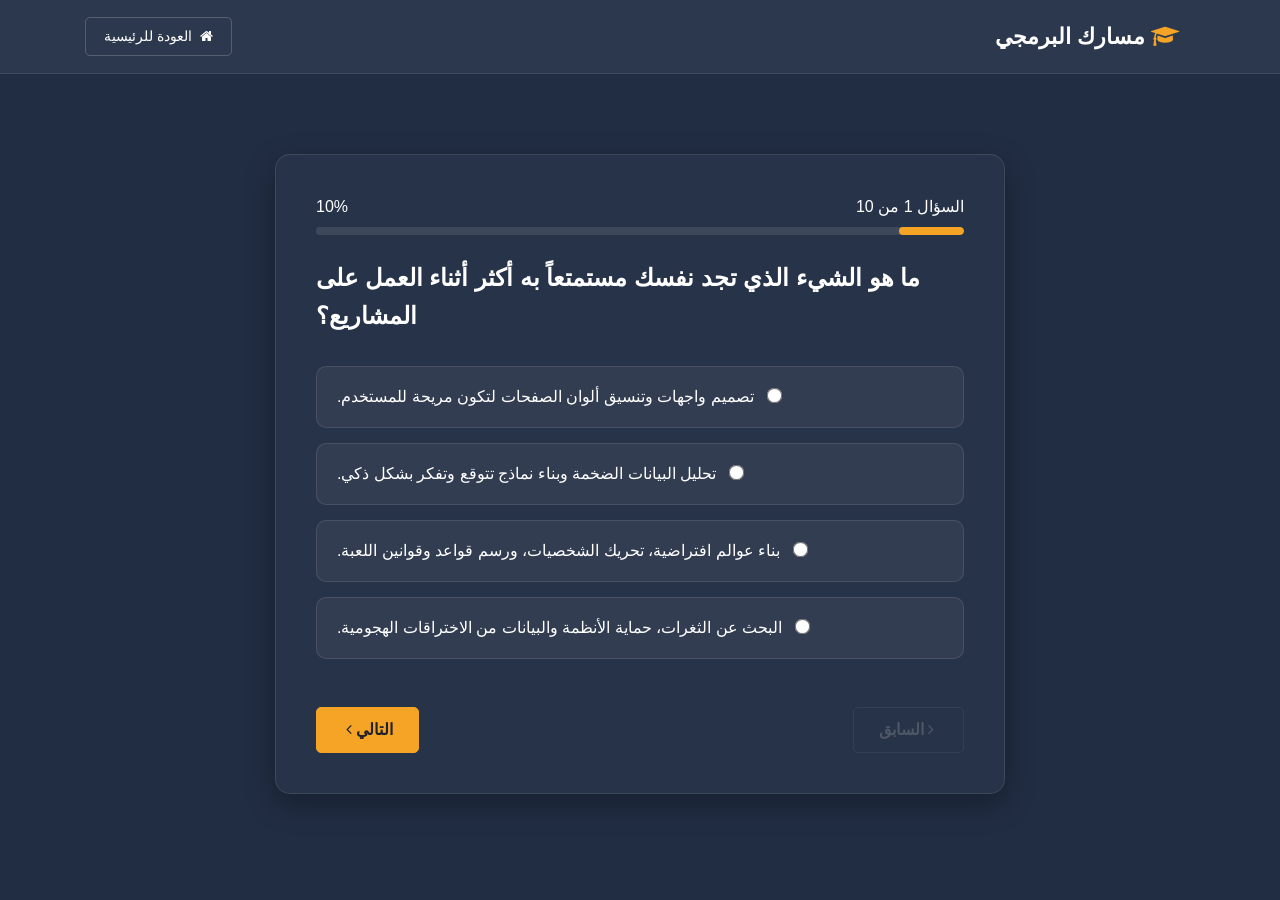
<file: test.html>
<!DOCTYPE html>
<html lang="ar" dir="rtl">
<head>
  <meta charset="UTF-8">
  <meta name="viewport" content="width=device-width, initial-scale=1.0">
  <title>اختبار تحديد الميول البرمجية</title>
  <!-- ملفات الربط الأساسية (نفس المستخدمة في موقعك الرئيسي) -->
  <link rel="stylesheet" href="https://cdn.jsdelivr.net/npm/bootstrap@4.6.2/dist/css/bootstrap.min.css">
  <link rel="stylesheet" href="https://cdnjs.cloudflare.com/ajax/libs/font-awesome/4.7.0/css/font-awesome.min.css">
  <link rel="stylesheet" href="assets/css/test.css"> <!-- ملف التنسيق الخاص بالاختبار -->
</head>
<body>

  <!-- الناف بار (Navbar) للعودة للرئيسية -->
  <nav class="navbar navbar-expand-lg quiz-navbar">
    <div class="container">
      <a class="navbar-brand" href="index.html">
        <i class="fa fa-graduation-cap"></i> مسارك البرمجي
      </a>
      <a href="index.html" class="btn back-home-btn">
        <i class="fa fa-home ml-1"></i> العودة للرئيسية
      </a>
    </div>
  </nav>

  <!-- حاوية الاختبار الرئيسية -->
  <section class="quiz-section">
    <div class="container">
      <div class="row justify-content-center">
        <div class="col-lg-8 col-md-10">
          
          <div class="quiz-card">
            <!-- شريط تقدم الاختبار -->
            <div class="quiz-progress-container mb-4">
              <div class="d-flex justify-content-between text-white mb-2">
                <span>السؤال <span id="current-question">1</span> من 10</span>
                <span id="progress-percentage">10%</span>
              </div>
              <div class="progress custom-progress">
                <div class="progress-bar" role="progressbar" style="width: 10%" aria-valuenow="10" aria-valuemin="0" aria-valuemax="100"></div>
              </div>
            </div>

            <!-- مكان عرض السؤال -->
            <div class="question-container">
              <h3 class="question-title">ما هو الشيء الذي تجد نفسك مستمتعاً به أكثر أثناء العمل على المشاريع؟</h3>
              
              <!-- خيارات الإجابة -->
              <div class="quiz-options mt-4">
                <label class="option-box">
                  <input type="radio" name="quiz-opt" value="web">
                  <span class="option-text">تصميم واجهات وتنسيق ألوان الصفحات لتكون مريحة للمستخدم.</span>
                </label>
                
                <label class="option-box">
                  <input type="radio" name="quiz-opt" value="ai">
                  <span class="option-text">تحليل البيانات الضخمة وبناء نماذج تتوقع وتفكر بشكل ذكي.</span>
                </label>
                
                <label class="option-box">
                  <input type="radio" name="quiz-opt" value="games">
                  <span class="option-text">بناء عوالم افتراضية، تحريك الشخصيات، ورسم قواعد وقوانين اللعبة.</span>
                </label>
                
                <label class="option-box">
                  <input type="radio" name="quiz-opt" value="cyber">
                  <span class="option-text">البحث عن الثغرات، حماية الأنظمة والبيانات من الاختراقات الهجومية.</span>
                </label>
              </div>
            </div>

            <!-- أزرار التنقل -->
            <div class="quiz-footer-buttons d-flex justify-content-between mt-5">
              <button class="btn nav-quiz-btn" id="prev-btn" disabled>
                <i class="fa fa-angle-right mr-1"></i> السابق
              </button>
              <button class="btn nav-quiz-btn active-next" id="next-btn">
                التالي <i class="fa fa-angle-left ml-1"></i>
              </button>
            </div>

          </div> <!-- نهاية الـ card -->

        </div>
      </div>
    </div>
  </section>

  

</body>
</html>
</file>
<file: assets/css/test.css>
/* تنسيقات عامة ح ح للحفاظ على نمط الموقع */
body {
    background-color: rgba(22, 34, 57, 0.95);
    ;
    font-family: 'Segoe UI', Tahoma, Geneva, Verdana, sans-serif;
    color: #fff;
    overflow-x: hidden;
}

/* تنسيق الناف بار */
.quiz-navbar {
    background-color: rgba(250, 250, 250, 0.05);
    border-bottom: 1px solid rgba(250, 250, 250, 0.1);
    padding: 15px 0;
}

.quiz-navbar .navbar-brand {
    color: #fff !important;
    font-weight: 800;
    font-size: 22px;
}

.quiz-navbar .navbar-brand i {
    color: #f5a425;
}

/* زر العودة للرئيسية */
.back-home-btn {
    background-color: transparent;
    color: #fff !important;
    border: 1px solid rgba(250, 250, 250, 0.2);
    padding: 8px 18px;
    border-radius: 5px;
    font-size: 14px;
    transition: all 0.3s ease;
}

.back-home-btn:hover {
    background-color: #f5a425;
    border-color: #f5a425;
    color: #1f2029 !important;
}

/* حاوية الاختبار الكبرى */
.quiz-section {
    padding: 80px 0;
}

.quiz-card {
    background-color: rgba(250, 250, 250, 0.03);
    border: 1px solid rgba(250, 250, 250, 0.1);
    border-radius: 15px;
    padding: 40px;
    box-shadow: 0 10px 30px rgba(0, 0, 0, 0.3);
}

/* شريط التقدم */
.custom-progress {
    background-color: rgba(250, 250, 250, 0.1);
    height: 8px;
    border-radius: 10px;
}

.custom-progress .progress-bar {
    background-color: #f5a425;
    border-radius: 10px;
}

/* نص السؤال */
.question-title {
    font-size: 24px;
    font-weight: 700;
    line-height: 1.6;
    margin-bottom: 30px;
}

/* صناديق الخيارات الإذاعية */
.option-box {
    display: block;
    background-color: rgba(250, 250, 250, 0.05);
    border: 1px solid rgba(250, 250, 250, 0.1);
    border-radius: 10px;
    padding: 18px 20px;
    margin-bottom: 15px;
    cursor: pointer;
    transition: all 0.2s ease;
    position: relative;
}

.option-box input[type="radio"] {
    margin-left: 10px;
    accent-color: #f5a425;
    /* لتغيير لون نقطة الـ Radio */
    transform: scale(1.2);
}

.option-box:hover {
    background-color: rgba(250, 250, 250, 0.08);
    border-color: rgba(245, 164, 37, 0.5);
}

/* عند اختيار الصندوق يتغير لونه بالكامل */
.option-box input[type="radio"]:checked+.option-text {
    color: #f5a425;
    font-weight: bold;
}

.option-box input[type="radio"]:checked {
    border-color: #f5a425;
}

/* أزرار التنقل الأسفل */
.nav-quiz-btn {
    background-color: transparent;
    border: 1px solid rgba(250, 250, 250, 0.2);
    color: #aaa;
    padding: 10px 25px;
    font-weight: 600;
    border-radius: 5px;
    transition: all 0.3s ease;
}

.active-next {
    background-color: #f5a425;
    border-color: #f5a425;
    color: #1f2029;
}

.active-next:hover {
    background-color: #e0931f;
    color: #1f2029;
}

.nav-quiz-btn:disabled {
    opacity: 0.3;
    cursor: not-allowed;
}
</file>
